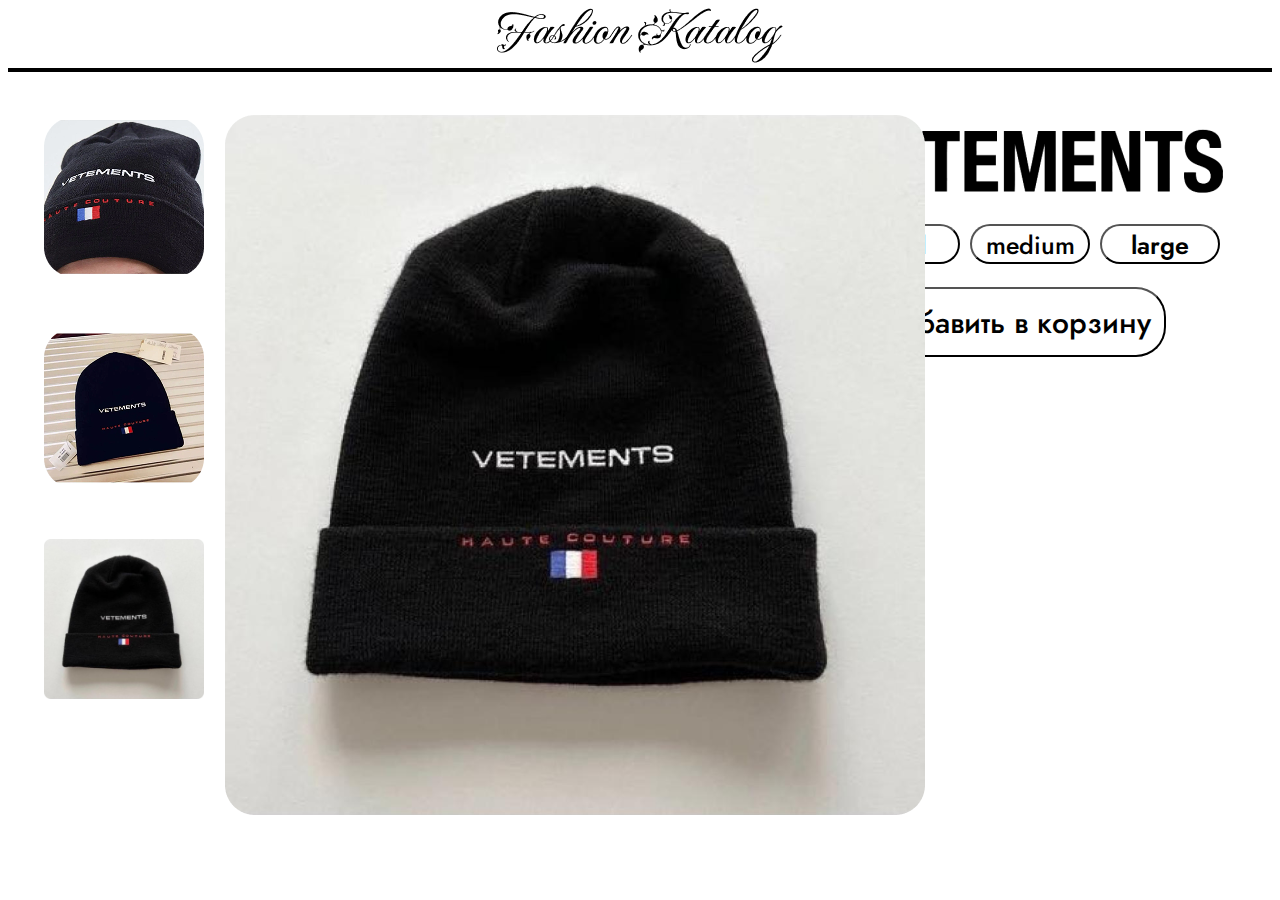
<file: index.html>
<!DOCTYPE html>
<html lang="en">
<head>
    <meta charset="UTF-8">
    <meta name="viewport" content="width=device-width, initial-scale=1.0">
    <title>vetments</title>
    <link rel="stylesheet" href="vet.css">
</head>
<script>
    function goToPage(url) {
        window.open(url, '_self');
    }
    function changeImage(element) {
        document.getElementById("bigImage").src = element.src;
    }
</script>
<body>
    <img src="photo/Fashion Katalog.png" alt="" class="logo" onclick="goToPage('https://aguzak322.github.io/main-page/')">
    <div class="headline"></div>
    <img src="photo/VETEMENTS_logo.png" alt="" class="logov">
    <div class="sizes">
        <button class="small">small</button>
        <button class="mid">medium</button>
        <button class="large">large</button>
    </div>
    <div class="buy">
        <button class="gbuy">добавить в корзину</button>
    </div>
    <div class="container">
        <div class="gallery">
            <div class="thumbnails">
                <img src="photo/vet1.png" onclick="changeImage(this)">
                <img src="photo/vet2.png" onclick="changeImage(this)">
                <img src="photo/vetments1.png" onclick="changeImage(this)">
            </div>
            <div class="main-image">
                <img id="bigImage" src="photo/vetments1.png">
            </div>
        </div>
    </div>
</body>
</html>
</file>
<file: vet.css>
@import url('https://fonts.googleapis.com/css2?family=Jost:ital,wght@0,100..900;1,100..900&display=swap');

body {
    font-family: "Jost";
    font-weight: 500;
    color: #000;
    font-size: 32px;
}

.logo {
    position: relative;
    display: block;
    margin-left: auto;
    margin-right: auto;
    cursor: pointer;
}

.headline {
    width: 100%;
    background-color: #000;
    height: 4px;
    margin-top: 5px;
}

.gallery {
    position: absolute;
    padding-top: 43px;
    padding-left: 2.64%;
    display: flex;
    z-index: 2;
}

.thumbnails {
    display: flex;
    flex-direction: column;
    gap: 47px;
    margin-right: 2.22%;
}

.thumbnails img {
    width: 160px;
    cursor: pointer;
    border: 2px solid transparent;
    transition: border 0.3s;
}

.thumbnails img:hover {
    border: 2px solid #000;
}

.main-image img {
    width: 700px;
    height: 700px;
}


.logov {
    position: absolute;
    padding-left: 65%;
    margin-top: 43px;
}

.sizes {
    position: absolute;
    padding-left: 65%;
    padding-top: 148px;
    z-index: 1;
}

.small {
    font-family: 'jost';
    width: 120px;
    height: 40px;
    border-radius: 30px;
    background-color: white;
    font-size: 25px;
    font-weight: 400;
    text-align: center;
    cursor: pointer;
    transition: 500ms ease all;
}

.small:focus {
    background-color: #000;
    color: white;
    transition: 500ms ease all;
}

.mid {
    font-family: 'jost';
    width: 120px;
    height: 40px;
    border-radius: 30px;
    background-color: white;
    font-size: 25px;
    font-weight: 500;
    text-align: center;
    transition: 500ms ease all;
}

.mid:focus {
    background-color: #000;
    color: white;
    transition: 500ms ease all;
}

.large {
    font-family: 'jost';
    width: 120px;
    height: 40px;
    border-radius: 30px;
    background-color: white;
    font-size: 25px;
    font-weight: 600;
    text-align: center;
    transition: 500ms ease all;
}

.large:focus {
    background-color: #000;
    color: white;
    transition: 500ms ease all;
}

.buy {
    position: absolute;
    padding-left: 67%;
    padding-top: 215px;
}

.gbuy {
    font-family: 'jost';
    position: absolute;
    width: 300px;
    height: 70px;
    border-radius: 30px;
    background-color: white;
    font-size: 30px;
    font-weight: 500;
    text-align: center;
}
</file>
